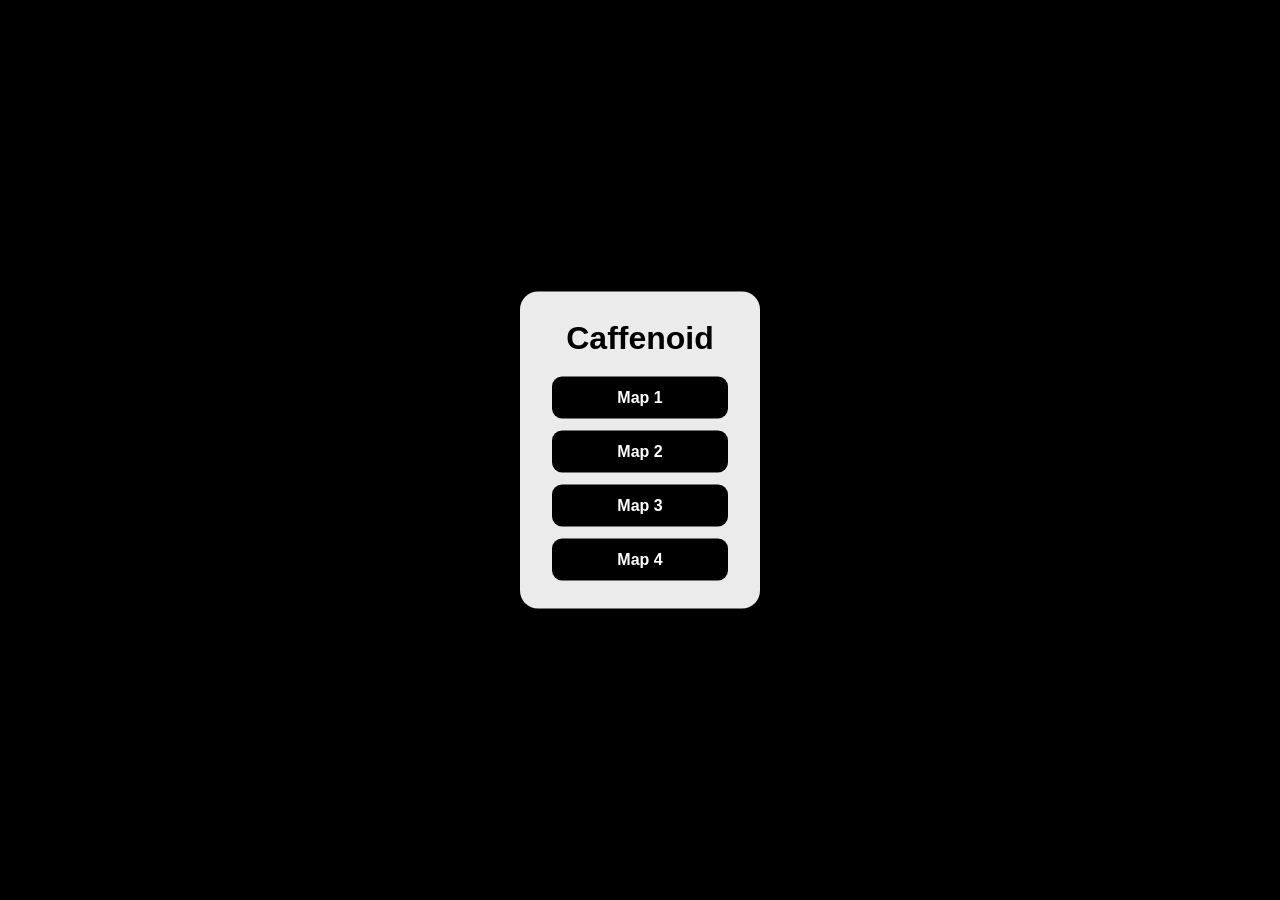
<file: games/caffenoid/index.html>
<!DOCTYPE html>
<html lang="en">
<head>
    <meta charset="UTF-8">
    <meta name="viewport" content="width=device-width, initial-scale=1.0">
    <title>Caffenoid</title>
    <link rel="stylesheet" href="style.css">
</head>
<body>
    <main class="game-area">
        <div id="scoreText" class="score-text">Score: 0</div>

        <div id="levelMenu" class="level-menu">
            <h1>Caffenoid</h1>
            <button class="level-button" data-level="0">Map 1</button>
            <button class="level-button" data-level="1">Map 2</button>
            <button class="level-button" data-level="2">Map 3</button>
            <button class="level-button" data-level="3">Map 4</button>
        </div>

        <div id="gameMessage" class="game-message">
            <div id="gameMessageText"></div>
            <button id="restartButton" class="menu-button">Restart</button>
            <button id="levelSelectButton" class="menu-button">Level Select</button>
        </div>

        <div id="ball" class="ball"></div>
        <div id="paddle" class="paddle"></div>
    </main>

    <script src="script.js"></script>
</body>
</html>
</file>
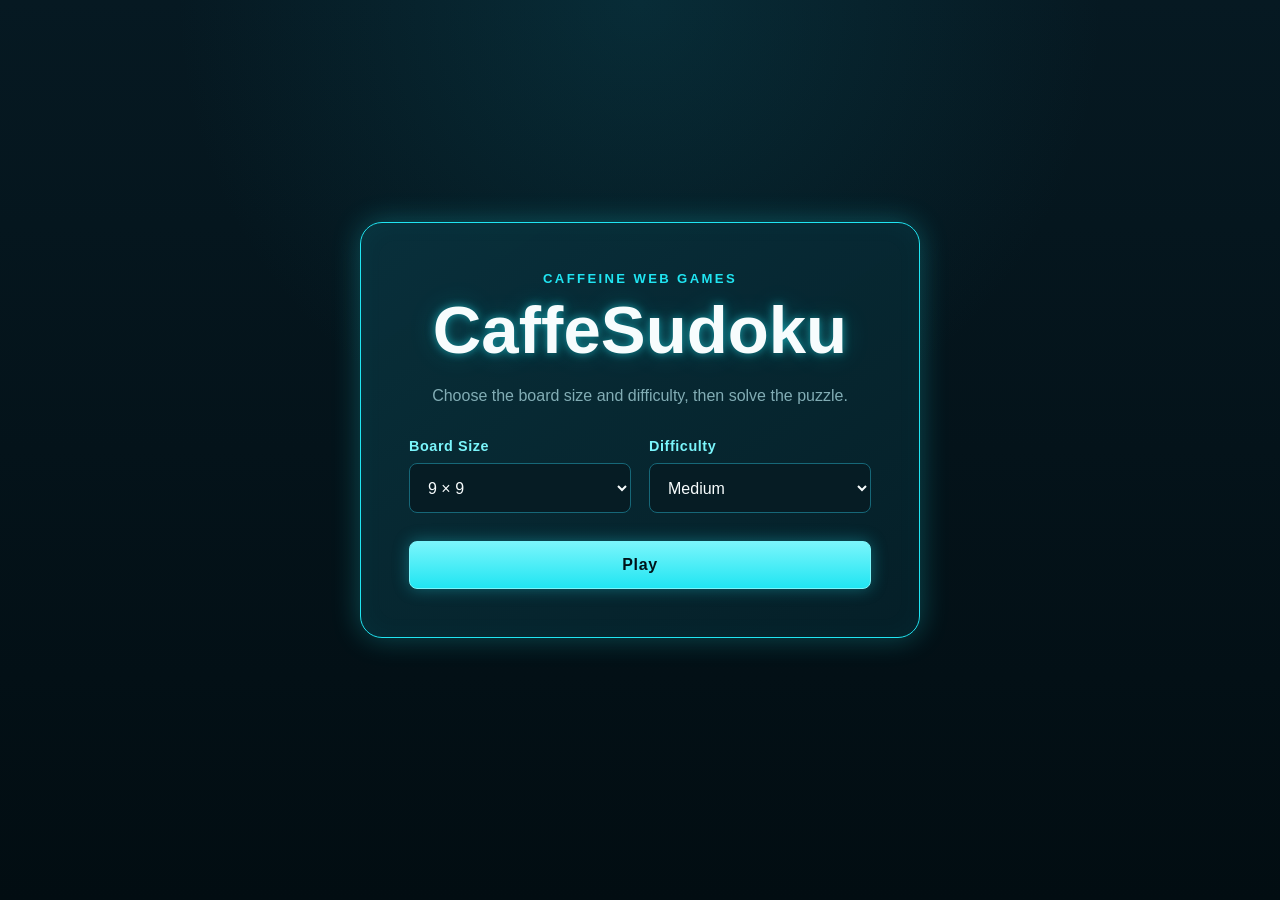
<file: games/caffesudoku/index.html>
<!DOCTYPE html>
<html lang="en">
<head>
    <meta charset="UTF-8">

    <!-- ===== Responsiivinen näkymä mobiililaitteille ===== -->
    <meta name="viewport" content="width=device-width, initial-scale=1.0">

    <title>CaffeSudoku</title>

    <link rel="stylesheet" href="style.css">
</head>

<body>
    <!-- ===== Sivun pääsisältö ===== -->
    <main class="app">
        <!-- ===== Päävalikko ===== -->
        <section class="view main-menu" id="mainMenu">
            <div class="panel menu-panel">
                <p class="eyebrow">Caffeine Web Games</p>

                <h1 class="game-title">CaffeSudoku</h1>

                <p class="game-description">
                    Choose the board size and difficulty, then solve the puzzle.
                </p>

                <!-- ===== Pelin asetukset ===== -->
                <div class="menu-options">

                    <!-- ===== Sudoku-koon valinta ===== -->
                    <label class="form-group" for="boardSize">
                        <span class="form-label">Board Size</span>

                        <select class="select-input" id="boardSize">
                            <option value="4">4 × 4</option>
                            <option value="6">6 × 6</option>
                            <option value="8">8 × 8</option>
                            <option value="9" selected>9 × 9</option>
                        </select>
                    </label>

                    <!-- ===== Vaikeustason valinta ===== -->
                    <label class="form-group" for="difficulty">
                        <span class="form-label">Difficulty</span>

                        <select class="select-input" id="difficulty">
                            <option value="easy">Easy</option>
                            <option value="medium" selected>Medium</option>
                            <option value="hard">Hard</option>
                        </select>
                    </label>
                </div>

                <!-- ===== Pelin käynnistäminen ===== -->
                <button class="primary-button" id="playButton" type="button">
                    Play
                </button>
            </div>
        </section>

        <!-- ===== Pelinäkymä ===== -->
        <section class="view game-view hidden" id="gameView">

            <!-- ===== Pelin yläpalkki ===== -->
            <div class="game-toolbar">
            
                <!-- ===== Pelin hallintapainikkeet ===== -->
                <div class="toolbar-actions">
                    <button
                        class="secondary-button toolbar-menu-button"
                        id="mainMenuButton"
                        type="button"
                    >
                        ← Main Menu
                    </button>
                
                    <button
                        class="secondary-button"
                        id="restartButton"
                        type="button"
                    >
                        Restart
                    </button>
                
                    <button
                        class="secondary-button"
                        id="newGameButton"
                        type="button"
                    >
                        New Game
                    </button>
                </div>
            
                <!-- ===== Pelin tiedot ===== -->
                <div class="game-info">
                    <span id="sizeInfo">9 × 9</span>
                
                    <span class="info-divider">•</span>
                
                    <span id="difficultyInfo">Medium</span>
                
                    <span class="info-divider">•</span>
                
                    <span
                        class="timer-text"
                        id="timerText"
                        aria-label="Elapsed time"
                    >
                        00:00
                    </span>
                </div>
            </div>

            <!-- ===== Sudoku-paneeli ===== -->
            <div class="panel board-panel">
                <h2 class="board-title">CaffeSudoku</h2>

                <p class="iteration-message" id="iterationMessage">
                    Select an empty cell and enter a number.
                </p>

                <!--
                    JavaScript luo kaikki Sudoku-ruudut tämän elementin sisälle.
                    HTML-tiedostossa ei ole yhtään valmiiksi kovakoodattua ruutua.
                -->
                <div
                    class="sudoku-grid"
                    id="sudokuGrid"
                    aria-label="Sudoku board"
                ></div>

                <!-- ===== Dynaaminen numeronäppäimistö ===== -->
                <div
                    class="number-pad"
                    id="numberPad"
                    aria-label="Sudoku number input"
                ></div>

                <!-- ===== Pelin tulos- tai virheviesti ===== -->
                <p
                    class="game-message"
                    id="gameMessage"
                    aria-live="polite"
                ></p>
            </div>
        </section>
    </main>

    <script src="script.js"></script>
</body>
</html>
</file>
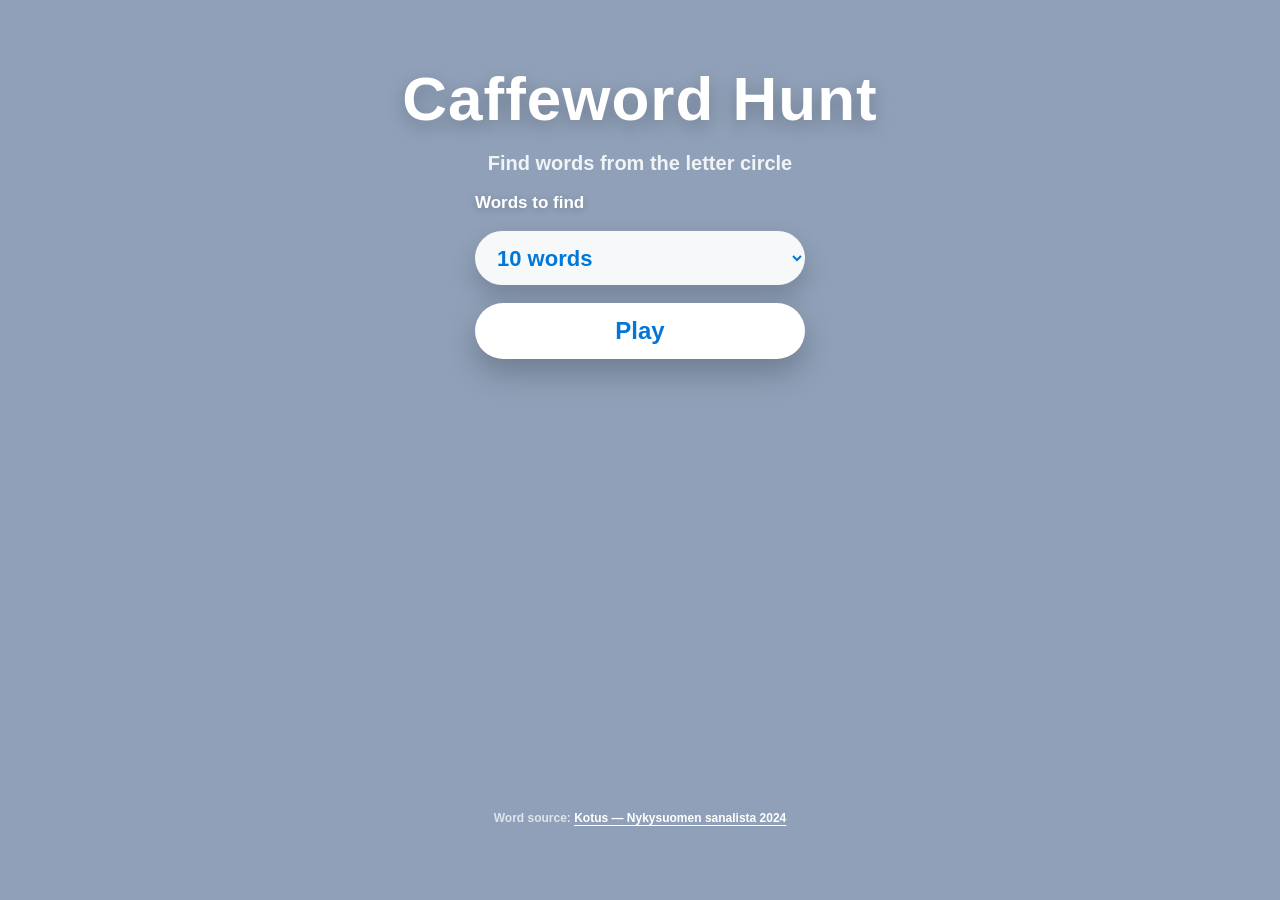
<file: games/caffewordhunt/index.html>
<!DOCTYPE html>
<html lang="fi">
<head>
    <meta charset="UTF-8">
    <meta name="viewport" content="width=device-width, initial-scale=1.0">
    <title>Caffeword Hunt</title>
    <link rel="stylesheet" href="style.css">
</head>
<body>
    <main class="game">
        <section class="main-menu" id="mainMenu">
            <h1 class="menu-title">Caffeword Hunt</h1>
            <p class="menu-subtitle">Find words from the letter circle</p>

            <label class="target-label" for="targetCountSelect">
                Words to find
            </label>

            <select class="target-select" id="targetCountSelect"></select>

            <button class="play-button" id="playButton">Play</button>

            <p class="word-source">
                Word source:
                <a href="https://kaino.kotus.fi/lataa/nykysuomensanalista2024.txt" target="_blank" rel="noopener noreferrer">
                    Kotus — Nykysuomen sanalista 2024
                </a>
            </p>
        </section>

        <section class="game-view hidden" id="gameView">
            <section class="word-area">
                <div class="game-topbar">
                    <button class="back-button" id="backButton">←</button>
                    <div class="progress-text" id="progressText">0 / 5</div>
                    <div class="timer-text" id="timerText">00:00</div>
                </div>

                <div class="word-list" id="wordList"></div>
            </section>

            <div class="message-text" id="messageText"></div>
            <div class="current-word" id="currentWord"></div>

            <section class="letter-circle" id="letterCircle">
                <svg class="selection-lines" id="selectionLines"></svg>
            </section>

            <button class="shuffle-button" id="shuffleButton">↻</button>
        </section>

        <section class="win-screen hidden" id="winScreen">
            <div class="win-card">
                <p class="win-subtitle">Word Hunt Complete</p>
                <h2>You Win!</h2>
                <p class="win-time" id="winTimeText">Time: 00:00</p>
                <p class="win-hints" id="winWordText">Words found: 0</p>

                <button class="win-button" id="restartButton">Restart</button>
                <button class="win-button secondary" id="mainMenuButton">Main Menu</button>
            </div>
        </section>

        <section class="loading-screen hidden" id="loadingScreen">
            <div class="loading-card">
                <div class="loading-spinner"></div>
                <p class="loading-title">Loading</p>
                <p class="loading-text" id="loadingText">Loading word index...</p>
            </div>
        </section>
    </main>

    <script src="script.js"></script>
</body>
</html>
</file>
<file: games/caffenoid/style.css>
/* ===== Reset / Page ===== */
* {
    box-sizing: border-box;
    margin: 0;
    padding: 0;
}

html,
body {
    width: 100%;
    height: 100%;
    overflow: hidden;
    font-family: Arial, sans-serif;
    background: black;
    touch-action: none;
}

/* ===== Game Area ===== */
/* The game fills the iframe area given by the React portal. */
.game-area {
    position: relative;
    width: 100%;
    height: 100%;
    overflow: hidden;
}

/* ===== Paddle / Ball / Bricks ===== */
.paddle {
    position: absolute;
    left: 50%;
    top: 90%;
    width: 100px;
    height: 18px;
    transform: translate(-50%, -50%);
    border-radius: 4px;
    user-select: none;
    touch-action: none;
    background: linear-gradient(to right,
        red 0%, red 20%,
        yellow 20%, yellow 40%,
        lime 40%, lime 60%,
        yellow 60%, yellow 80%,
        red 80%, red 100%
    );
}

.ball {
    position: absolute;
    left: 50%;
    top: calc(90% - 20px);
    width: 16px;
    height: 16px;
    transform: translate(-50%, -50%);
    border-radius: 50%;
    background: white;
    pointer-events: none;
}

.brick {
    position: absolute;
    width: 50px;
    height: 20px;
    transform: translate(-50%, -50%);
    border-radius: 4px;
}

/* ===== UI ===== */
.score-text {
    position: absolute;
    right: 16px;
    top: 16px;
    color: white;
    font-size: 1.1rem;
    font-weight: bold;
    z-index: 5;
    display: none;
}

.level-menu,
.game-message {
    position: absolute;
    left: 50%;
    top: 50%;
    min-width: 240px;
    padding: 28px 32px;
    transform: translate(-50%, -50%);
    border-radius: 18px;
    background: rgba(255, 255, 255, 0.92);
    color: black;
    text-align: center;
    z-index: 20;
}

.game-message {
    min-width: 220px;
    padding: 24px 32px;
    font-size: 2rem;
    font-weight: bold;
    display: none;
    z-index: 10;
}

.level-menu h1 {
    margin-bottom: 20px;
    font-size: 2rem;
}

.level-button,
.menu-button {
    display: block;
    width: 100%;
    margin-top: 12px;
    padding: 12px 22px;
    border: none;
    border-radius: 10px;
    background: black;
    color: white;
    font-size: 1rem;
    font-weight: bold;
    cursor: pointer;
}

/* ===== Brick explosion ===== */
.explosion-piece {
    position: absolute;
    border-radius: 3px;
    background: white;
    pointer-events: none;
    transform: translate(-50%, -50%);
    animation: explode-piece 320ms ease-out forwards;
}

@keyframes explode-piece {
    0% {
        opacity: 1;
        background: white;
        transform: translate(-50%, -50%) scale(1);
    }

    100% {
        opacity: 0;
        background: var(--piece-color);
        transform: translate(calc(-50% + var(--dx)), calc(-50% + var(--dy))) scale(0.5);
    }
}

/* ===== Flame ball ===== */
.ball.flame-ball {
    background: orange;
    animation: flame-glow 500ms ease-in-out infinite alternate;
}

@keyframes flame-glow {
    0% {
        box-shadow: 0 0 6px orange;
        transform: translate(-50%, -50%) scale(1);
    }

    100% {
        box-shadow: 0 0 18px orange, 0 0 28px red;
        transform: translate(-50%, -50%) scale(1.15);
    }
}

/* ===== Powerups ===== */
.powerup {
    position: absolute;
    width: 24px;
    height: 24px;
    transform: translate(-50%, -50%);
    border-radius: 4px;
    background: gray;
    pointer-events: none;
}

.powerup::after,
.powerup::before {
    position: absolute;
    left: 50%;
    top: 50%;
    transform: translate(-50%, -50%);
}

.powerup.flame::after {
    content: "";
    width: 12px;
    height: 12px;
    border-radius: 50%;
    background: orange;
}

.powerup.grow::after {
    content: "▲";
    color: lime;
    font-size: 18px;
    font-weight: bold;
    line-height: 1;
}

.powerup.shrink::after {
    content: "▼";
    color: red;
    font-size: 18px;
    font-weight: bold;
    line-height: 1;
}

.powerup.addball::before {
    content: "";
    left: 8px;
    width: 9px;
    height: 9px;
    border-radius: 50%;
    background: white;
}

.powerup.addball::after {
    content: "+";
    left: 17px;
    color: lime;
    font-size: 16px;
    font-weight: bold;
    line-height: 1;
}
</file>
<file: games/caffesudoku/style.css>
/* ===== Värit ja yleiset asetukset ===== */

:root {
    --background: #020d12;
    --background-light: #061922;

    --panel: rgba(5, 31, 40, 0.96);
    --panel-light: rgba(9, 49, 60, 0.95);

    --cyan: #20e5f2;
    --cyan-light: #7af5fb;
    --cyan-dark: #079db6;
    --cyan-muted: #166778;

    --white: #f7fcfd;
    --text: #d8f6f8;
    --muted: #82adb5;

    --error: #ff5367;
    --success: #55efaa;

    --border-thin: rgba(32, 229, 242, 0.44);
    --border-strong: #20e5f2;

    --shadow-small: 0 0 12px rgba(32, 229, 242, 0.18);
    --shadow-large: 0 0 28px rgba(32, 229, 242, 0.28);

    --border-radius-small: 8px;
    --border-radius-medium: 14px;
    --border-radius-large: 22px;

    --transition: 160ms ease;
}

/* ===== Perusnollaus ===== */

* {
    box-sizing: border-box;
}

html {
    min-height: 100%;
}

body {
    min-width: 320px;
    min-height: 100vh;
    margin: 0;

    color: var(--text);
    font-family:
        Arial,
        Helvetica,
        sans-serif;

    background:
        radial-gradient(
            circle at top,
            rgba(14, 105, 122, 0.24),
            transparent 42%
        ),
        linear-gradient(
            180deg,
            var(--background-light),
            var(--background)
        );
}

button,
select {
    font: inherit;
}

button {
    touch-action: manipulation;
}

/* ===== Sovelluksen runko ===== */

.app {
    width: min(100%, 1280px);
    min-height: 100vh;
    margin: 0 auto;
    padding: 0 18px 40px;
}

/* ===== Näkymien hallinta ===== */

.view {
    width: 100%;
}

.hidden {
    display: none !important;
}

/* ===== Yleinen paneeli ===== */

.panel {
    border: 1px solid var(--border-strong);
    border-radius: var(--border-radius-large);

    background:
        linear-gradient(
            145deg,
            var(--panel-light),
            var(--panel)
        );

    box-shadow:
        var(--shadow-large),
        inset 0 0 28px rgba(32, 229, 242, 0.04);
}

/* ===== Päävalikko ===== */

.main-menu {
    display: grid;
    place-items: center;

    min-height: calc(100vh - 40px);
    padding: 24px 0;
}

.menu-panel {
    width: min(100%, 560px);
    padding: clamp(26px, 6vw, 48px);

    text-align: center;
}

.eyebrow {
    margin: 0 0 10px;

    color: var(--cyan);
    font-size: 0.82rem;
    font-weight: 800;
    letter-spacing: 0.18em;
    text-transform: uppercase;
}

.game-title {
    margin: 0;

    color: var(--white);
    font-size: clamp(2.4rem, 8vw, 4.2rem);
    line-height: 1;

    text-shadow:
        0 0 10px rgba(32, 229, 242, 0.58),
        0 0 28px rgba(32, 229, 242, 0.2);
}

.game-description {
    max-width: 430px;
    margin: 20px auto 30px;

    color: var(--muted);
    font-size: 1rem;
    line-height: 1.6;
}

/* ===== Valikkokentät ===== */

.menu-options {
    display: grid;
    grid-template-columns: repeat(2, minmax(0, 1fr));
    gap: 18px;

    margin-bottom: 28px;
}

.form-group {
    display: flex;
    flex-direction: column;
    gap: 9px;

    text-align: left;
}

.form-label {
    color: var(--cyan-light);
    font-size: 0.9rem;
    font-weight: 800;
    letter-spacing: 0.04em;
}

.select-input {
    width: 100%;
    min-height: 50px;
    padding: 0 42px 0 14px;

    color: var(--white);

    border: 1px solid var(--cyan-muted);
    border-radius: var(--border-radius-small);
    outline: none;

    background-color: #061c24;

    cursor: pointer;

    transition:
        border-color var(--transition),
        box-shadow var(--transition),
        background-color var(--transition);
}

.select-input:hover {
    border-color: var(--cyan);
}

.select-input:focus {
    border-color: var(--cyan);
    background-color: #082630;

    box-shadow:
        0 0 0 3px rgba(32, 229, 242, 0.12),
        0 0 14px rgba(32, 229, 242, 0.2);
}

/* ===== Painikkeet ===== */

.primary-button,
.secondary-button {
    min-height: 48px;

    border-radius: var(--border-radius-small);

    font-weight: 900;
    letter-spacing: 0.04em;

    cursor: pointer;

    transition:
        transform var(--transition),
        border-color var(--transition),
        box-shadow var(--transition),
        background-color var(--transition);
}

.primary-button {
    width: 100%;
    padding: 13px 24px;

    color: #001319;

    border: 1px solid var(--cyan-light);

    background:
        linear-gradient(
            180deg,
            var(--cyan-light),
            var(--cyan)
        );

    box-shadow:
        0 0 16px rgba(32, 229, 242, 0.34);
}

.primary-button:hover {
    transform: translateY(-2px);

    box-shadow:
        0 0 24px rgba(32, 229, 242, 0.52);
}

.primary-button:active {
    transform: translateY(0);
}

.secondary-button {
    padding: 10px 16px;

    color: var(--cyan-light);

    border: 1px solid var(--cyan-muted);

    background: rgba(4, 26, 34, 0.92);
}

.secondary-button:hover:not(:disabled) {
    border-color: var(--cyan);
    background: rgba(9, 54, 66, 0.96);

    box-shadow: var(--shadow-small);
}

/* ===== Lukittu hallintapainike ===== */

.secondary-button:disabled {
    opacity: 0.42;
    cursor: default;
}

/* ===== Pelinäkymä ===== */

.game-view {
    width: min(100%, 820px);
    margin: 0 auto;
    padding: 24px 0 40px;
}

/* ===== Pelin yläpalkki ===== */

.game-toolbar {
    display: flex;
    align-items: flex-start;
    justify-content: space-between;
    gap: 16px;

    margin-bottom: 16px;
}

/* ===== Yläpalkin painikkeet ===== */

.toolbar-actions {
    display: flex;
    flex-wrap: wrap;
    gap: 10px;
}

.toolbar-actions .secondary-button {
    min-height: 44px;
    padding: 9px 14px;
}

/* ===== Pelin tiedot ===== */

.game-info {
    display: flex;
    align-items: center;
    justify-content: flex-end;
    flex-wrap: wrap;
    gap: 10px;

    min-height: 44px;

    color: var(--cyan-light);
    font-weight: 800;
}

.info-divider {
    color: var(--cyan-muted);
}

/* ===== Peliaika ===== */

.timer-text {
    min-width: 4.5rem;

    color: var(--white);
    font-variant-numeric: tabular-nums;
    text-align: right;

    text-shadow:
        0 0 10px rgba(32, 229, 242, 0.36);
}

.board-panel {
    padding: clamp(18px, 4vw, 34px);
}

.board-title {
    margin: 0;

    color: var(--white);
    font-size: clamp(1.8rem, 5vw, 2.7rem);
    text-align: center;

    text-shadow:
        0 0 14px rgba(32, 229, 242, 0.36);
}

.iteration-message {
    margin: 10px 0 24px;

    color: var(--muted);
    font-size: 0.92rem;
    line-height: 1.4;
    text-align: center;
}

/* ===== Dynaaminen Sudoku-ruudukko ===== */

.sudoku-grid {
    /*
        JavaScript vaihtaa --board-size-arvon valitun
        Sudokun koon perusteella.
    */
    --board-size: 9;

    display: grid;
    grid-template-columns: repeat(var(--board-size), minmax(0, 1fr));

    width: min(100%, 630px);
    margin: 0 auto;

    overflow: hidden;

    border: 3px solid var(--border-strong);
    border-radius: 6px;

    background-color: #021219;

    box-shadow:
        0 0 22px rgba(32, 229, 242, 0.24);
}

/* ===== Yksittäinen Sudoku-ruutu ===== */

.sudoku-cell {
    display: grid;
    place-items: center;

    min-width: 0;
    padding: 0;

    aspect-ratio: 1 / 1;

    color: var(--cyan-light);
    font-size: clamp(1rem, 4vw, 1.8rem);
    font-weight: 800;

    border: 0;
    border-right: 1px solid var(--border-thin);
    border-bottom: 1px solid var(--border-thin);

    background:
        linear-gradient(
            145deg,
            rgba(9, 48, 59, 0.8),
            rgba(3, 24, 31, 0.92)
        );

    cursor: default;
}

/* ===== Valmiiksi annetut numerot ===== */

.sudoku-cell.given {
    color: var(--white);

    background:
        linear-gradient(
            145deg,
            rgba(12, 61, 73, 0.94),
            rgba(5, 32, 40, 0.98)
        );

    text-shadow:
        0 0 8px rgba(32, 229, 242, 0.34);
}

/* ===== Vihjeellä paljastettu numero ===== */

.sudoku-cell.hinted {
    color: var(--success);

    background:
        linear-gradient(
            145deg,
            rgba(13, 75, 67, 0.96),
            rgba(4, 39, 38, 0.98)
        );

    text-shadow:
        0 0 10px rgba(85, 239, 170, 0.5);

    cursor: default;
}

/* ===== Pelaajan muokattavat ruudut ===== */

.sudoku-cell.editable {
    color: var(--cyan-light);
    cursor: pointer;

    transition:
        background-color var(--transition),
        box-shadow var(--transition),
        color var(--transition);
}

/* ===== Tyhjä muokattava ruutu ===== */

.sudoku-cell.editable.empty {
    color: transparent;

    background:
        linear-gradient(
            145deg,
            rgba(5, 34, 43, 0.82),
            rgba(2, 20, 27, 0.96)
        );
}

/* ===== Pelaajan täyttämä ruutu ===== */

.sudoku-cell.editable.filled {
    color: var(--cyan-light);

    background:
        linear-gradient(
            145deg,
            rgba(7, 48, 59, 0.92),
            rgba(2, 25, 33, 0.98)
        );

    text-shadow:
        0 0 10px rgba(32, 229, 242, 0.46);
}

/* ===== Muokattavan ruudun hover-tila ===== */

.sudoku-cell.editable:hover {
    background:
        linear-gradient(
            145deg,
            rgba(15, 76, 89, 0.96),
            rgba(5, 39, 49, 0.98)
        );
}

/* ===== Valittu Sudoku-ruutu ===== */

.sudoku-cell.selected {
    position: relative;
    z-index: 1;

    background:
        linear-gradient(
            145deg,
            rgba(20, 102, 116, 0.98),
            rgba(5, 49, 60, 0.98)
        );

    box-shadow:
        inset 0 0 0 3px var(--cyan-light),
        inset 0 0 18px rgba(32, 229, 242, 0.26),
        0 0 14px rgba(32, 229, 242, 0.38);
}

/* ===== Lukittujen solujen selaintyylin poisto ===== */

.sudoku-cell:disabled {
    opacity: 1;

    -webkit-text-fill-color: currentColor;
}

/* ===== Vihjepainike ===== */

.number-button.hint-button {
    grid-column: 1 / -1;

    color: var(--success);
    border-color: rgba(85, 239, 170, 0.5);
}

.number-button.hint-button:hover:not(:disabled) {
    border-color: var(--success);

    background:
        linear-gradient(
            145deg,
            rgba(15, 75, 69, 0.98),
            rgba(4, 42, 40, 0.98)
        );

    box-shadow:
        0 0 14px rgba(85, 239, 170, 0.28);
}

/* ===== Voiton jälkeen lukittu pelaajan ruutu ===== */

.sudoku-cell.editable:disabled {
    cursor: default;
}

/* ===== Oikein ratkaistu ruudukko ===== */

.sudoku-grid.completed {
    border-color: var(--success);

    box-shadow:
        0 0 24px rgba(85, 239, 170, 0.46),
        inset 0 0 20px rgba(85, 239, 170, 0.08);
}

/* ===== Lohkojen paksut rajat ===== */

.sudoku-cell.box-border-right {
    border-right: 3px solid var(--border-strong);
}

.sudoku-cell.box-border-bottom {
    border-bottom: 3px solid var(--border-strong);
}

/*
    Viimeisen sarakkeen ja rivin solujen sisäreunat poistetaan,
    koska ruudukon ulkoreuna piirtää varsinaisen ulkorajan.
*/

.sudoku-cell.last-column {
    border-right: 0;
}

.sudoku-cell.last-row {
    border-bottom: 0;
}

/* ===== Numeronäppäimistö ===== */

.number-pad {
    display: grid;
    grid-template-columns:
        repeat(auto-fit, minmax(48px, 1fr));
    gap: 10px;

    width: min(100%, 630px);
    margin: 22px auto 0;
}

/* ===== Numeropainike ===== */

.number-button {
    min-height: 50px;
    padding: 8px;

    color: var(--cyan-light);
    font-size: 1.1rem;
    font-weight: 900;

    border: 1px solid var(--cyan-muted);
    border-radius: var(--border-radius-small);

    background:
        linear-gradient(
            145deg,
            rgba(9, 55, 67, 0.96),
            rgba(3, 29, 37, 0.98)
        );

    cursor: pointer;

    transition:
        transform var(--transition),
        border-color var(--transition),
        background-color var(--transition),
        box-shadow var(--transition);
}

.number-button:hover:not(:disabled) {
    transform: translateY(-2px);

    border-color: var(--cyan);

    background:
        linear-gradient(
            145deg,
            rgba(16, 85, 98, 0.98),
            rgba(4, 43, 53, 0.98)
        );

    box-shadow:
        0 0 14px rgba(32, 229, 242, 0.28);
}

.number-button:active:not(:disabled) {
    transform: translateY(0);
}

/* ===== Numeron poistopainike ===== */

.number-button.erase-button {
    grid-column: 1 / -1;

    color: var(--error);
    border-color: rgba(255, 83, 103, 0.5);
}

.number-button.erase-button:hover:not(:disabled) {
    border-color: var(--error);

    box-shadow:
        0 0 14px rgba(255, 83, 103, 0.26);
}

/* ===== Käytöstä poistettu numeropainike ===== */

.number-button:disabled {
    opacity: 0.42;
    cursor: default;
}

/* ===== Pelin tulosviesti ===== */

.game-message {
    min-height: 28px;
    margin: 22px 0 0;

    color: var(--muted);
    font-size: 1rem;
    font-weight: 800;
    line-height: 1.45;
    text-align: center;
}

/* ===== Voittoviesti ===== */

.game-message.success {
    color: var(--success);

    text-shadow:
        0 0 12px rgba(85, 239, 170, 0.54);
}

/* ===== Virheviesti ===== */

.game-message.error {
    color: var(--error);

    text-shadow:
        0 0 12px rgba(255, 83, 103, 0.42);
}

/* ===== Tabletit ja pienet ikkunat ===== */

@media (max-width: 720px) {
    .app {
        padding-right: 12px;
        padding-left: 12px;
    }

    .game-toolbar {
        align-items: stretch;
        flex-direction: column;
    }

    /* ===== Painikkeet kahteen sarakkeeseen ===== */

    .toolbar-actions {
        display: grid;
        grid-template-columns:
            repeat(2, minmax(0, 1fr));
        gap: 10px;
    }

    .toolbar-actions .secondary-button {
        width: 100%;
    }

    /* ===== Main Menu koko rivin levyiseksi ===== */

    .toolbar-menu-button {
        grid-column: 1 / -1;
    }

    .game-info {
        justify-content: center;
        min-height: auto;
    }

    .timer-text {
        text-align: center;
    }
}

/* ===== Puhelimet ===== */

@media (max-width: 520px) {
    .main-menu {
        padding: 16px 0;
    }

    .menu-options {
        grid-template-columns: 1fr;
    }

    .menu-panel {
        padding: 26px 20px;
    }

    .game-view {
        padding-top: 16px;
    }

    .board-panel {
        padding: 16px 10px 22px;
        border-radius: var(--border-radius-medium);
    }

    .iteration-message {
        padding: 0 8px;
    }

    .sudoku-grid {
        width: 100%;
        border-width: 2px;
    }

    .sudoku-cell.box-border-right {
        border-right-width: 2px;
    }

    .sudoku-cell.box-border-bottom {
        border-bottom-width: 2px;
    }

    .number-pad {
        grid-template-columns:
            repeat(auto-fit, minmax(42px, 1fr));
        gap: 8px;
    }
    
    .number-button {
        min-height: 46px;
    }
}

/* ===== Erittäin pienet puhelimet ===== */

@media (max-width: 370px) {
    .game-title {
        font-size: 2.25rem;
    }

    .sudoku-cell {
        font-size: 0.95rem;
    }
}
</file>
<file: games/caffewordhunt/style.css>
/* ===== Perusasetukset ===== */
* {
    box-sizing: border-box;
    margin: 0;
    padding: 0;
}

html,
body {
    width: 100%;
    height: 100%;
    overflow: hidden;
    font-family: Arial, Helvetica, sans-serif;
}

/* ===== Pelialue ===== */
.game {
    position: relative;
    width: 100vw;
    height: 100dvh;
    background: #8fa0b8;
}

/* ===== Piilotettu näkymä ===== */
.hidden {
    display: none !important;
}

/* ===== Main menu ===== */
.main-menu {
    position: absolute;
    inset: 0;
    padding: 7vh 22px;
    display: flex;
    flex-direction: column;
    align-items: center;
    gap: 18px;
}

/* ===== Menun otsikko ===== */
.menu-title {
    color: white;
    font-size: clamp(42px, 12vw, 62px);
    font-weight: 900;
    letter-spacing: 1px;
    text-align: center;
    text-shadow: 0 6px 18px rgba(0, 0, 0, 0.22);
}

/* ===== Menun alaotsikko ===== */
.menu-subtitle {
    color: rgba(255, 255, 255, 0.88);
    font-size: 20px;
    font-weight: 800;
    text-align: center;
}

/* ===== Target Select ===== */
.target-label {
    width: min(82vw, 330px);
    color: white;
    font-size: 17px;
    font-weight: 900;
    text-align: left;
    text-shadow: 0 2px 8px rgba(0, 0, 0, 0.2);
}

/* ===== Target Select Input ===== */
.target-select {
    width: min(82vw, 330px);
    height: 54px;
    padding: 0 18px;
    border: none;
    border-radius: 999px;
    background: rgba(255, 255, 255, 0.92);
    color: #0077d9;
    font-size: 22px;
    font-weight: 900;
    box-shadow: 0 12px 26px rgba(0, 0, 0, 0.18);
}

/* ===== Pelaa-nappi ===== */
.play-button {
    width: min(82vw, 330px);
    height: 56px;
    border: none;
    border-radius: 999px;
    background: #ffffff;
    color: #0077d9;
    font-size: 24px;
    font-weight: 900;
    box-shadow: 0 14px 30px rgba(0, 0, 0, 0.22);
    cursor: pointer;
}

/* ===== Pois käytöstä oleva Pelaa-nappi ===== */
.play-button.disabled {
    opacity: 0.35;
    pointer-events: none;
    cursor: not-allowed;
    box-shadow: none;
}

/* ===== Word Source Text ===== */
.word-source {
    width: min(88vw, 380px);
    margin-top: auto;
    padding: 10px 14px;
    color: rgba(255, 255, 255, 0.72);
    font-size: 12px;
    font-weight: 700;
    text-align: center;
    line-height: 1.4;
}

/* ===== Word Source Link ===== */
.word-source a {
    color: white;
    font-weight: 900;
    text-decoration: underline;
    text-underline-offset: 3px;
}

/* ===== Pelinäkymä ===== */
.game-view {
    position: absolute;
    inset: 0;
    display: flex;
    justify-content: center;
    align-items: flex-end;
    padding-bottom: 12vh;
}

/* ===== Sanalista-alue ===== */
.word-area {
    position: absolute;
    top: 2vh;
    left: 50%;
    width: min(92vw, 430px);
    transform: translateX(-50%);
    display: flex;
    flex-direction: column;
    gap: 6px;
}

/* ===== Pelin yläpalkki ===== */
.game-topbar {
    width: 100%;
    display: grid;
    grid-template-columns: 48px 1fr 64px;
    align-items: center;
}

/* ===== Takaisin-nappi ===== */
.back-button {
    width: 42px;
    height: 42px;
    border: none;
    border-radius: 50%;
    background: rgba(255, 255, 255, 0.35);
    color: white;
    font-size: 30px;
    font-weight: 900;
    line-height: 1;
    box-shadow: 0 8px 18px rgba(0, 0, 0, 0.16);
    cursor: pointer;
}

/* ===== Arvattujen sanojen määrä ===== */
.progress-text {
    width: 100%;
    color: white;
    font-size: 24px;
    font-weight: 800;
    text-align: center;
    text-shadow: 0 2px 8px rgba(0, 0, 0, 0.25);
}

/* ===== Aikateksti ===== */
.timer-text {
    color: white;
    font-size: 20px;
    font-weight: 900;
    text-align: right;
    text-shadow: 0 2px 8px rgba(0, 0, 0, 0.25);
}

/* ===== 8x3 Sanaruudukko ===== */
.word-list {
    width: 100%;
    display: grid;
    grid-template-rows: repeat(8, 20px);
    grid-auto-flow: column;
    grid-auto-columns: 1fr;
    gap: 4px 4px;
}

/* ===== Yksi sanapaikka ===== */
.guess-word {
    width: 100%;
    height: 100%;
    padding: 0 8px;
    border-radius: 999px;
    background: rgba(255, 255, 255, 0.35);
    color: rgba(255, 255, 255, 0.72);
    display: flex;
    align-items: center;
    justify-content: center;
    font-size: clamp(13px, 3.7vw, 18px);
    font-weight: 800;
    letter-spacing: 2px;
    text-transform: uppercase;
    overflow: hidden;
}

/* ===== Löydetty sana ===== */
.guess-word.found {
    background: #ffffff;
    color: #0077d9;
    box-shadow: 0 0 18px rgba(0, 145, 255, 0.45);
}

/* ===== Tyhjä sanapaikka ===== */
.guess-word.empty {
    opacity: 0.0;
}

/* ===== Viestiteksti ===== */
.message-text {
    position: absolute;
    left: 50%;
    bottom: calc(12vh + 330px);
    min-height: 26px;
    transform: translateX(-50%);
    color: white;
    font-size: 18px;
    font-weight: 900;
    text-align: center;
    text-shadow: 0 2px 8px rgba(0, 0, 0, 0.26);
}

/* ===== Tämänhetkinen sana ===== */
.current-word {
    position: absolute;
    top: 90vh;
    left: 50%;
    transform: translateX(-50%);
    min-width: 160px;
    min-height: 48px;
    padding: 8px 22px;
    border-radius: 999px;
    background: rgba(255, 255, 255, 0.35);
    color: white;
    font-size: 34px;
    font-weight: 700;
    text-align: center;
    letter-spacing: 4px;
    text-transform: uppercase;
}

/* ===== Valkoinen kirjainympyrä ===== */
.letter-circle {
    position: relative;
    width: min(82vw, 280px);
    aspect-ratio: 1;
    border-radius: 50%;
    background: #f8f8f8;
    box-shadow: 0 18px 45px rgba(0, 0, 0, 0.22);
    touch-action: none;
}

/* ===== Valintaketjun viivat ===== */
.selection-lines {
    position: absolute;
    inset: 0;
    width: 100%;
    height: 100%;
    pointer-events: none;
    overflow: visible;
}

/* ===== Yksittäinen kirjain-node ===== */
.letter-node {
    position: absolute;
    width: 60px;
    height: 60px;
    border-radius: 50%;
    background: #ffffff;
    color: #111111;
    display: flex;
    justify-content: center;
    align-items: center;
    font-size: 42px;
    font-weight: 500;
    user-select: none;
    touch-action: none;
    box-shadow: 0 8px 18px rgba(0, 0, 0, 0.18);
    transition: transform 120ms ease, box-shadow 120ms ease, background 120ms ease;
}

/* ===== Valittu kirjain-node ===== */
.letter-node.selected {
    background: #e8f4ff;
    color: #0077d9;
    transform: translate(-50%, -50%) scale(1.1);
    box-shadow:
        0 0 0 7px rgba(0, 145, 255, 0.25),
        0 0 26px rgba(0, 145, 255, 0.9),
        0 8px 18px rgba(0, 0, 0, 0.22);
}

/* ===== Shuffle-nappi ===== */
.shuffle-button {
    position: absolute;
    right: 22px;
    bottom: 24px;
    width: 54px;
    height: 54px;
    border: none;
    border-radius: 50%;
    background: #ffffff;
    color: #0077d9;
    font-size: 32px;
    font-weight: 900;
    box-shadow: 0 12px 28px rgba(0, 0, 0, 0.24);
    cursor: pointer;
}

/* ===== Shuffle-nappi painettuna ===== */
.shuffle-button:active {
    transform: scale(0.94);
}

/* ===== Win Screen ===== */
.win-screen,
.loading-screen {
    position: absolute;
    inset: 0;
    z-index: 50;
    display: flex;
    justify-content: center;
    align-items: center;
    padding: 24px;
    background: rgba(18, 32, 52, 0.72);
    backdrop-filter: blur(8px);
}

.loading-screen {
    z-index: 60;
}

/* ===== Win Card / Loading Card ===== */
.win-card,
.loading-card {
    width: min(88vw, 360px);
    padding: 30px 26px;
    border-radius: 28px;
    background: rgba(255, 255, 255, 0.94);
    color: #111111;
    text-align: center;
    box-shadow: 0 24px 60px rgba(0, 0, 0, 0.32);
}

/* ===== Win Text ===== */
.win-subtitle {
    margin-bottom: 8px;
    color: #0077d9;
    font-size: 14px;
    font-weight: 900;
    text-transform: uppercase;
    letter-spacing: 1px;
}

.win-card h2 {
    margin-bottom: 12px;
    color: #0077d9;
    font-size: 48px;
    font-weight: 900;
}

.win-time {
    margin-bottom: 6px;
    color: #333333;
    font-size: 20px;
    font-weight: 800;
}

.win-hints {
    margin-bottom: 20px;
    color: #555555;
    font-size: 18px;
    font-weight: 800;
}

/* ===== Win Buttons ===== */
.win-button {
    width: 100%;
    height: 52px;
    margin-top: 10px;
    border: none;
    border-radius: 999px;
    background: #0077d9;
    color: white;
    font-size: 20px;
    font-weight: 900;
    box-shadow: 0 10px 22px rgba(0, 119, 217, 0.32);
    cursor: pointer;
}

.win-button.secondary {
    background: #e8f4ff;
    color: #0077d9;
    box-shadow: none;
}

.win-button:active {
    transform: scale(0.96);
}

/* ===== Loading Spinner ===== */
.loading-spinner {
    width: 58px;
    height: 58px;
    margin: 0 auto 18px;
    border: 7px solid #dceeff;
    border-top-color: #0077d9;
    border-radius: 50%;
    animation: loading-spin 850ms linear infinite;
}

/* ===== Loading Text ===== */
.loading-title {
    margin-bottom: 6px;
    color: #0077d9;
    font-size: 22px;
    font-weight: 900;
}

.loading-text {
    color: #555555;
    font-size: 16px;
    font-weight: 800;
}

/* ===== Loading Animation ===== */
@keyframes loading-spin {
    from {
        transform: rotate(0deg);
    }

    to {
        transform: rotate(360deg);
    }
}
</file>
